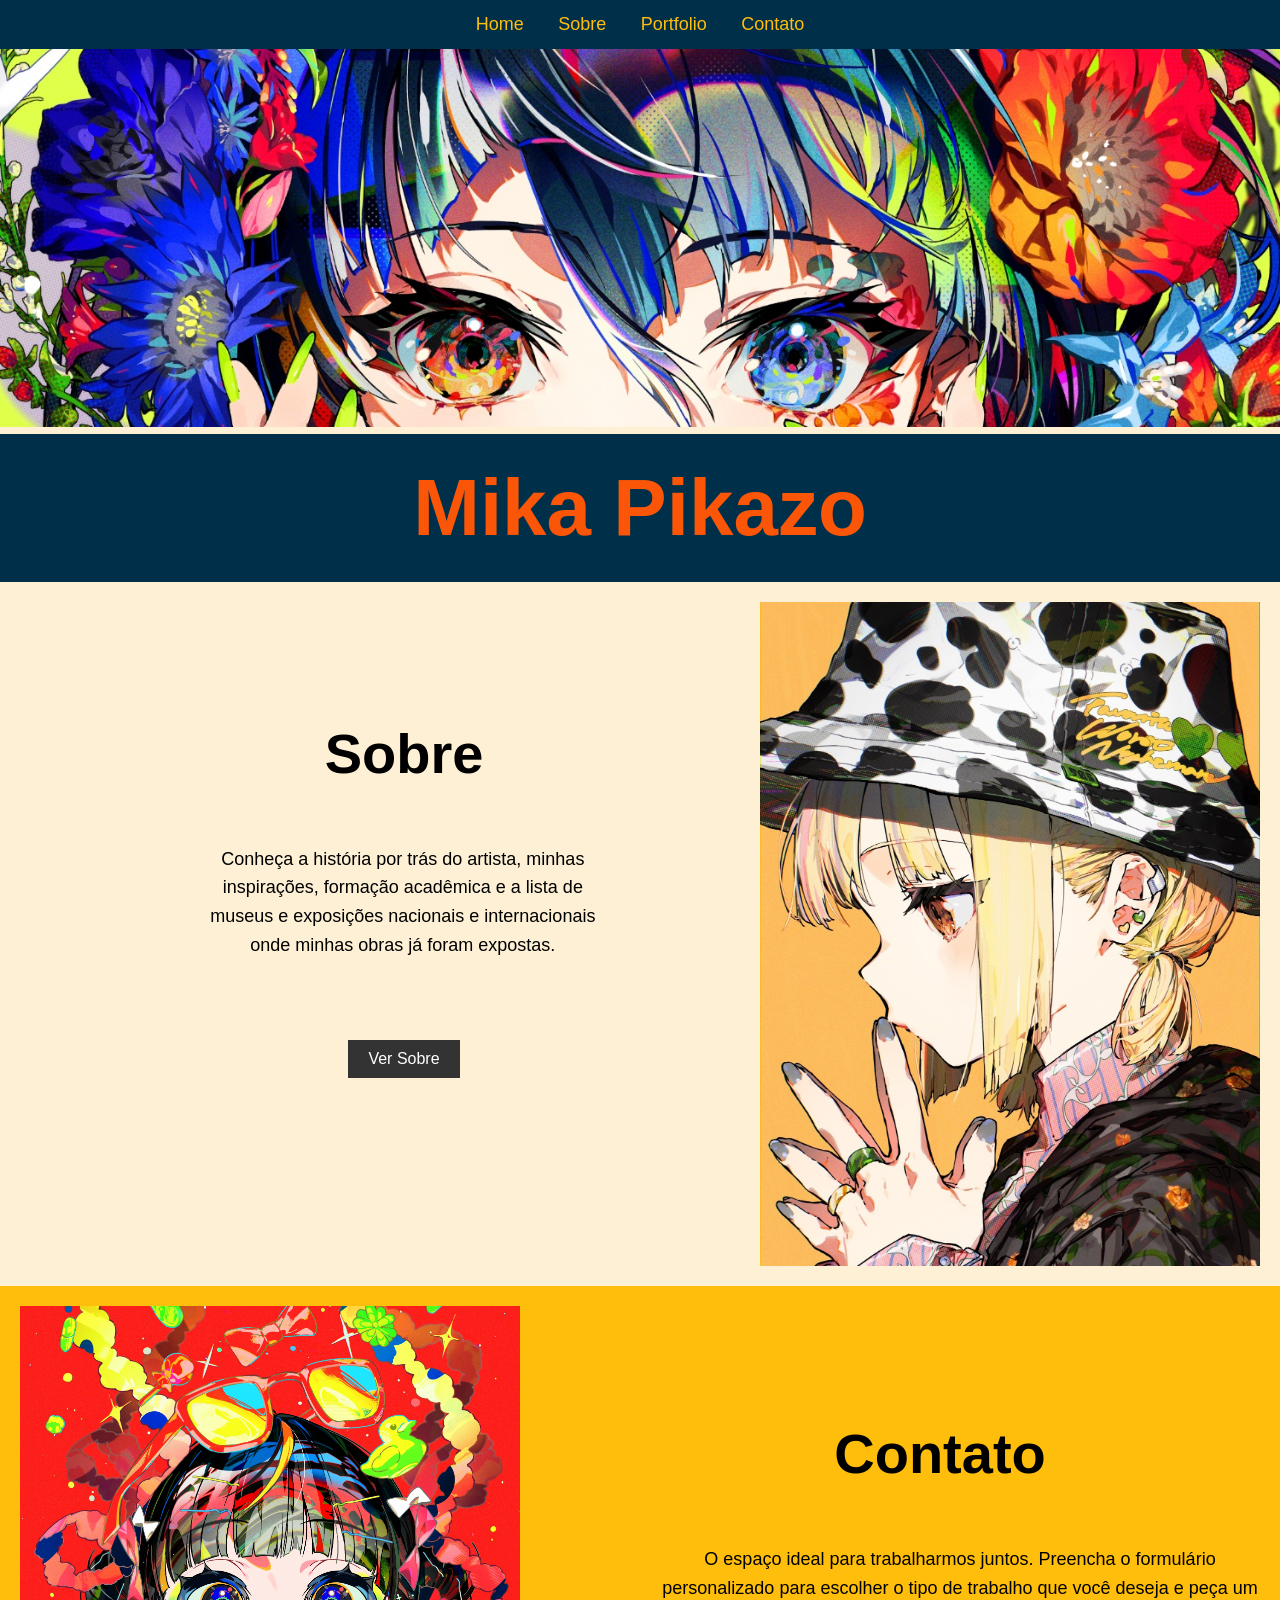
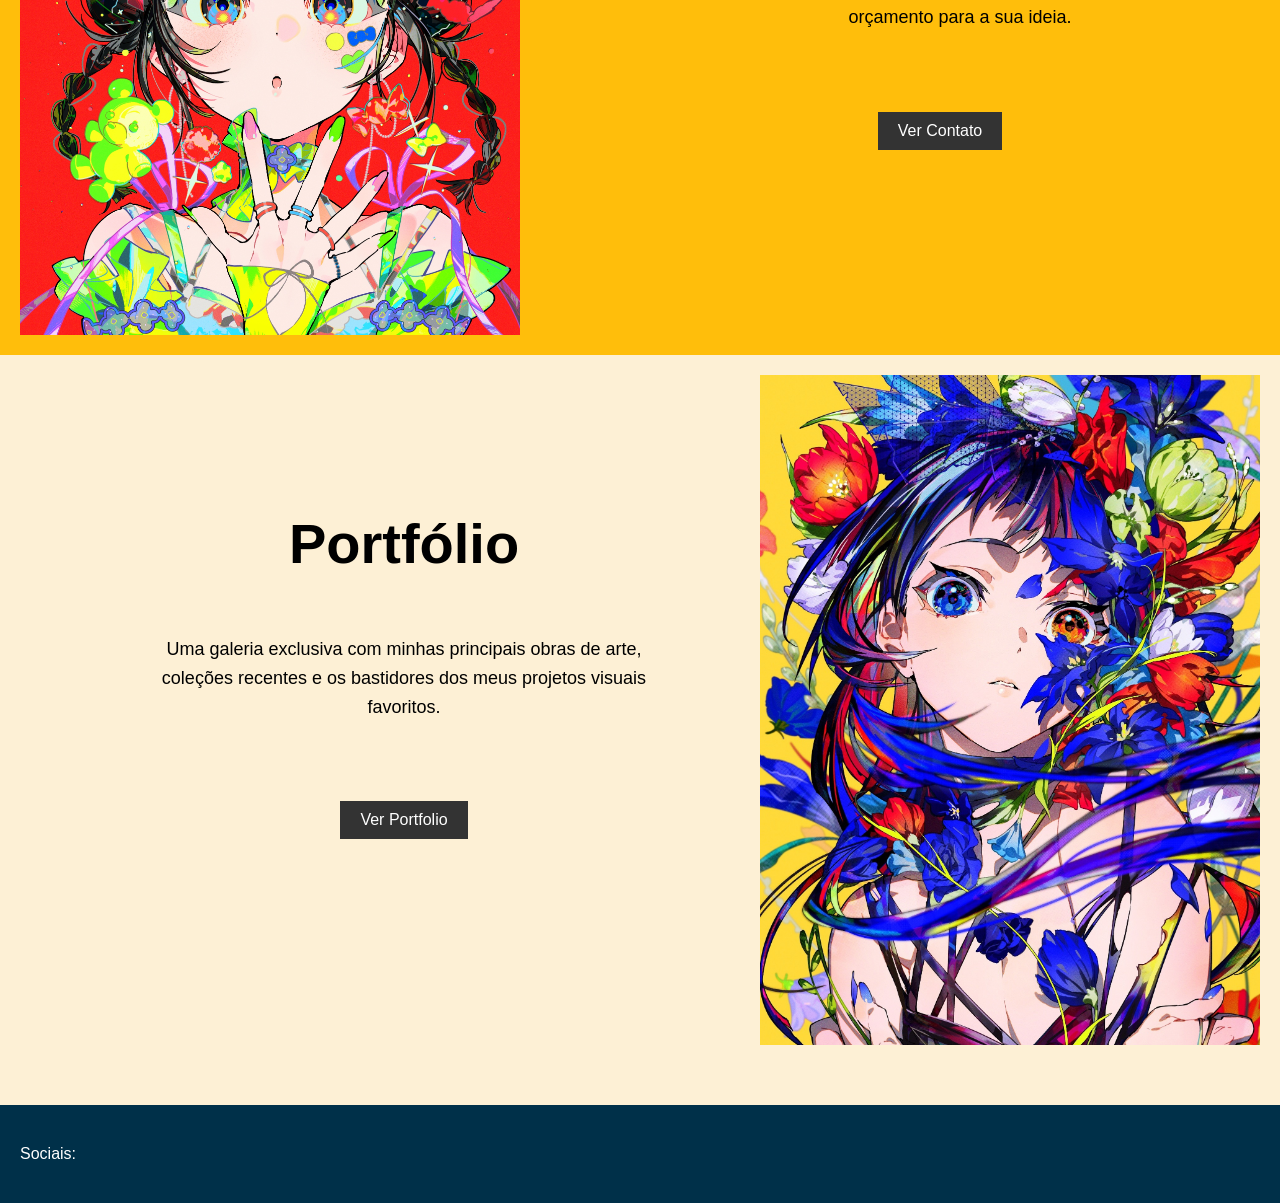
<file: index.html>
<!DOCTYPE html>
<html lang="en">
<head>
    <meta charset="UTF-8">
    <meta name="viewport" content="width=device-width, initial-scale=1.0">
    <link rel="stylesheet" href="home.css">
    <title>Home</title>
</head>
<body>
    <nav class="menu">
        <a href="index.html">Home</a>
        <a href="sobre.html">Sobre</a>
        <a href="portfolio.html">Portfolio</a>
        <a href="contato.html">Contato</a>
    </nav>

    <section class="banner">
        <img src="img/banner.jpg" alt="" id="foto-de-fundo">
    </section>
    <h1>Mika Pikazo</h1>

    <section id="sobre-home">
        <div id="sobre-home-texto">
            <h2>Sobre</h2>
            <p class="texto-padrao">Conheça a história por trás do artista, minhas inspirações, formação acadêmica e a lista de museus e exposições nacionais e internacionais onde minhas obras já foram expostas.</p>
            <a href="sobre.html"><button class="botao-acesso-home"> Ver Sobre</button></a>
        </div>
        <img src="img/img-3.jpg" alt="" id="foto-sobre-home">
    </section>

    <section id="contato-home">
        <img src="img/img-1.jpg" alt="" id="foto-contato-home">
        <div id="contato-home-texto">
            <h2>Contato</h2>
            <p class="texto-padrao"> O espaço ideal para trabalharmos juntos. Preencha o formulário personalizado para escolher o tipo de trabalho que você deseja e peça um orçamento para a sua ideia.</p>
            <a href="contato.html"><button class="botao-acesso-home">Ver Contato</button></a>
        </div>
    </section>

    <section id="portfolio-home">
        <div id="portfolio-home-texto">
            <h2>Portfólio</h2>
            <p class="texto-padrao">Uma galeria exclusiva com minhas principais obras de arte, coleções recentes e os bastidores dos meus projetos visuais favoritos.</p>
            <a href="portfolio.html"><button class="botao-acesso-home">Ver Portfolio</button></a>
        </div>
        <img src="img/img-4.jpg" alt="" id="foto-portfolio-home">
    </section>

    <footer>
        <p class="#">Sociais:</p>
    </footer>

</body>
</html>
</file>
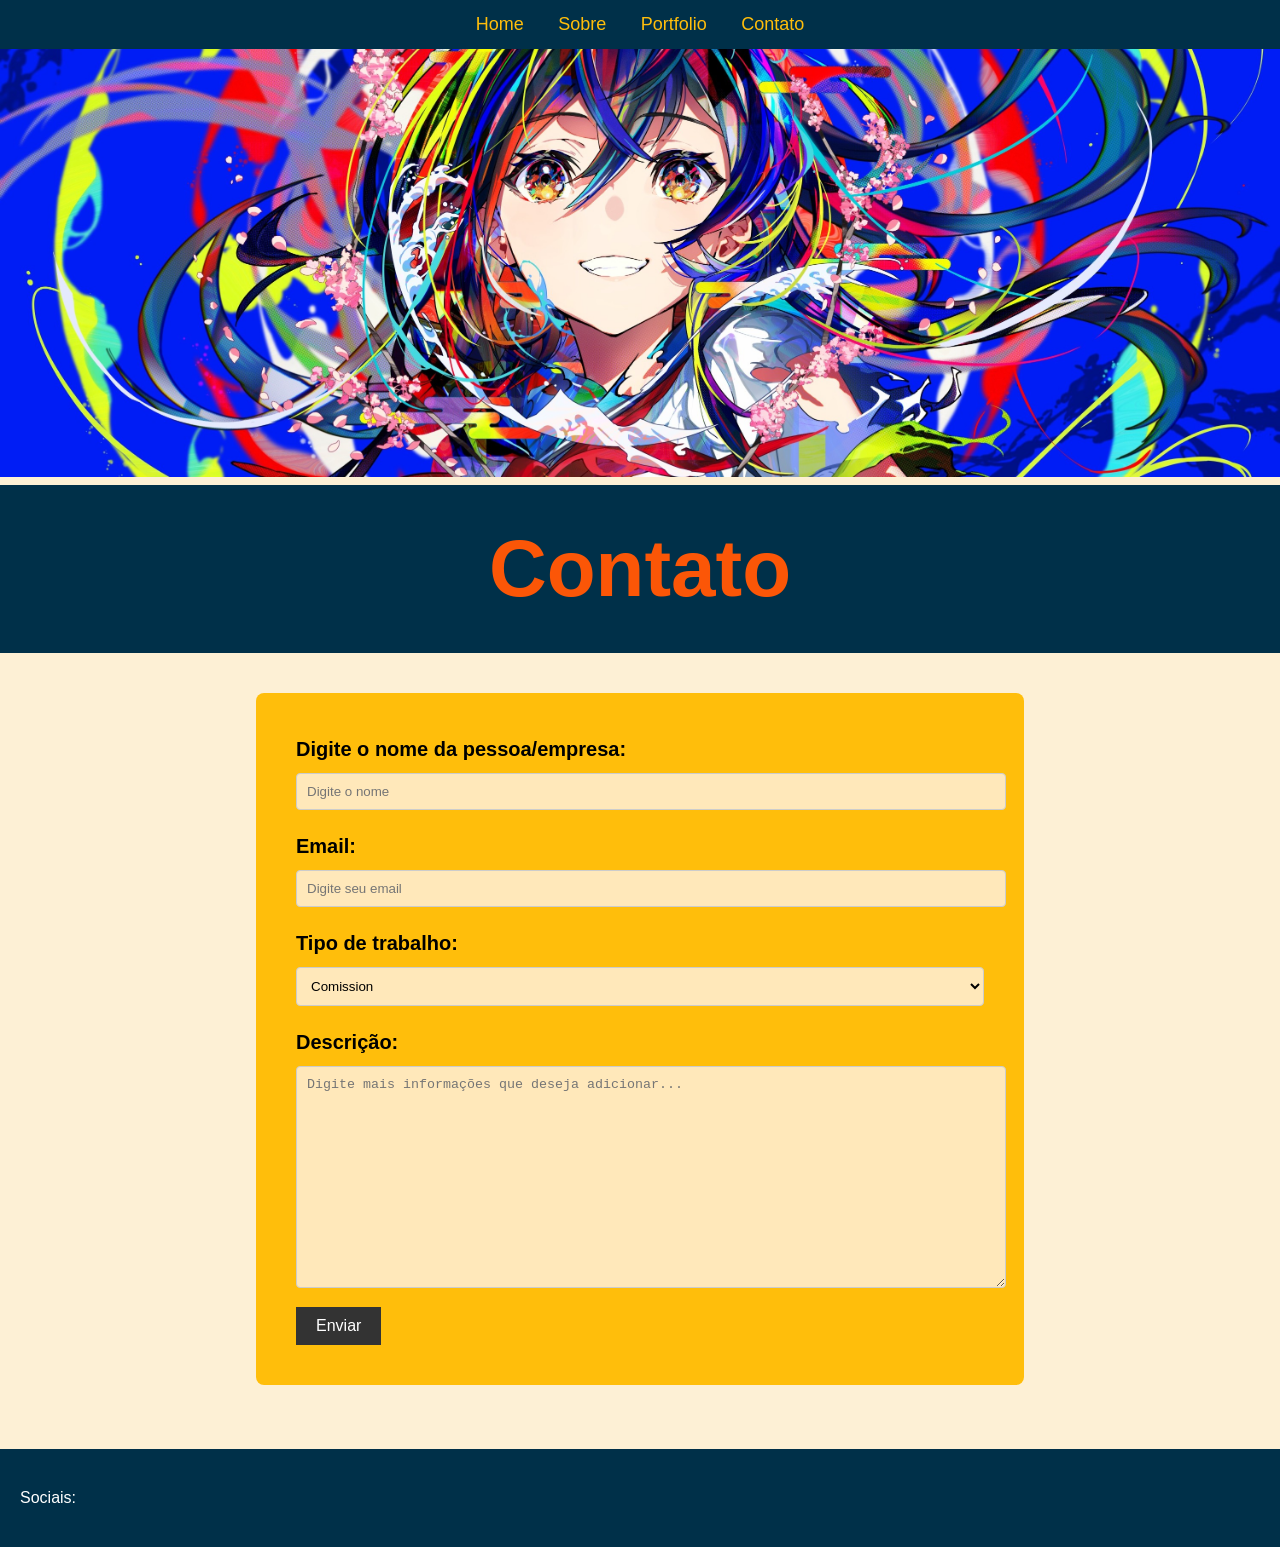
<file: contato.html>
<!DOCTYPE html>
<html lang="en">
<head>
    <meta charset="UTF-8">
    <meta name="viewport" content="width=device-width, initial-scale=1.0">
    <link rel="stylesheet" href="contato.css">
    <title>Document</title>
</head>
<body>
    <nav class="menu">
        <a href="index.html">Home</a>
        <a href="sobre.html">Sobre</a>
        <a href="portfolio.html">Portfolio</a>
        <a href="contato.html">Contato</a>
    </nav>

    <section>
        <img src="img/banner-contato.jpg" alt="" id="foto-de-fundo">
    </section>

    <h1 class="titulo">Contato</h1>

    <fieldset class="formulario">
        <legend></legend>

        <div>
            <label for="Nome">Digite o nome da pessoa/empresa:</label>
            <input type="text" name="Nome" placeholder="Digite o nome">
        </div>
        <div>
            <label for="Email">Email:</label>
            <input type="email" name="Email" placeholder="Digite seu email">
        </div>
        <div>
            <label for="Trabalho">Tipo de trabalho:</label>
            <select name="Trabalho" id="trabalho" placeholder="Selecione o tipo de trabalho">
                <option value="1">Comission</option>
                <option value="2">Projeto</option>
                <option value="3">Exposição</option>
            </select>
        </div>
        <div>
            <label for="Descricao">Descrição:</label>
            <textarea name="Descricao" id="descricao" cols="" rows="" placeholder="Digite mais informações que deseja adicionar..."></textarea>
        </div>

        <button id="enviar" name="envia">Enviar</button>
    </fieldset>

    <footer>
        <p class="#">Sociais:</p>
    </footer>

    <script src="javascript/formulario.js"></script>
    
</body>
</html>
</file>
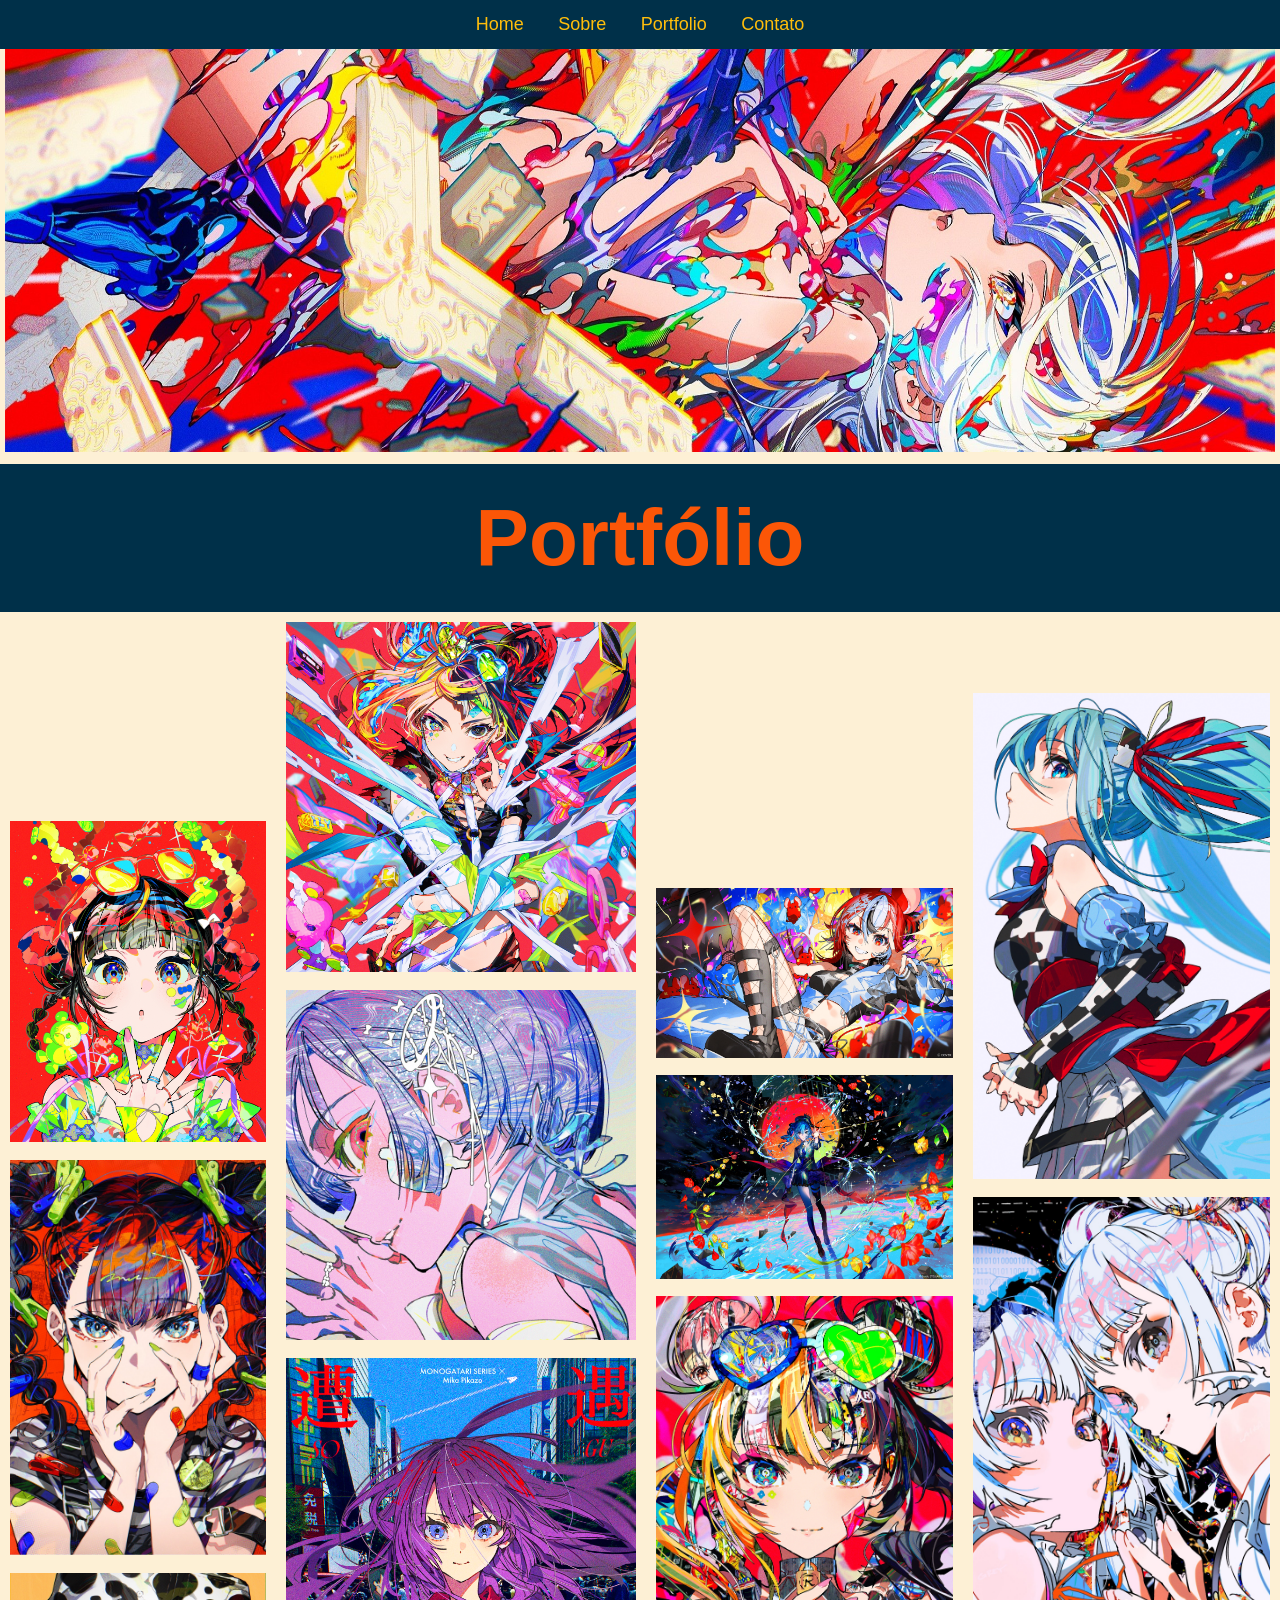
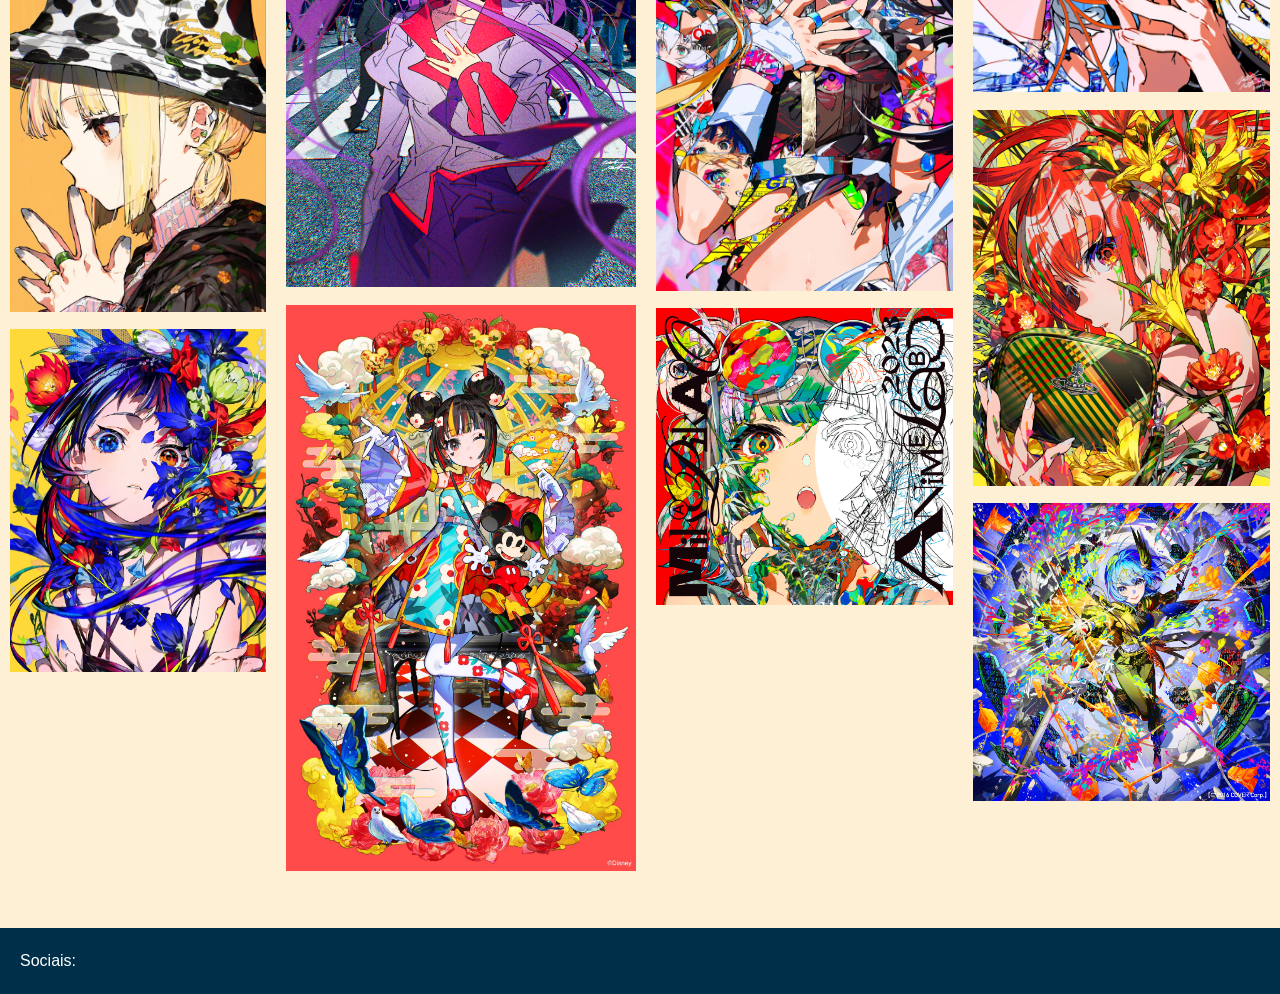
<file: portfolio.html>
<!DOCTYPE html>
<html lang="en">
<head>
    <meta charset="UTF-8">
    <meta name="viewport" content="width=device-width, initial-scale=1.0">
    <link rel="stylesheet" href="portfolio.css">
    <title>Document</title>
</head>
<body>
    <nav class="menu">
        <a href="index.html">Home</a>
        <a href="sobre.html">Sobre</a>
        <a href="portfolio.html">Portfolio</a>
        <a href="contato.html">Contato</a>
    </nav>

    <section>
        <img src="img/banner-portfolio.jpg" alt="Foto de fundo" id="foto-de-fundo">
    </section>
    
    <h1>Portfólio</h1>


    <div class="galeria">
        <div class="galeria-row">
            <div class="galeria-img"><img src="img/img-1.jpg" alt="" id="1"></div>
            <div class="galeria-img"><img src="img/img-2.jpg" alt="" id="2"></div>
            <div class="galeria-img"><img src="img/img-3.jpg" alt="" id="3"></div>
            <div class="galeria-img"><img src="img/img-4.jpg" alt="" id="4"></div>
        </div>
        <div class="galeria-row">
            <div class="galeria-img"><img src="img/img-5.jpg" alt="" id="5"></div>
            <div class="galeria-img"><img src="img/img-6.jpg" alt="" id="6"></div>
            <div class="galeria-img"><img src="img/img-7.jpg" alt="" id="7"></div>
            <div class="galeria-img"><img src="img/img-8.jpg" alt="" id="8"></div>
        </div>
        <div class="galeria-row">
            <div class="galeria-img"><img src="img/img-9.jpg" alt="" id="9"></div>
            <div class="galeria-img"><img src="img/img-10.jpg" alt="" id="10"></div>
            <div class="galeria-img"><img src="img/img-11.jpg" alt="" id="11"></div>
            <div class="galeria-img"><img src="img/img-12.jpg" alt="" id="12"></div>
        </div>
        <div class="galeria-row">
            <div class="galeria-img"><img src="img/img-13.jpg" alt="" id="13"></div>
            <div class="galeria-img"><img src="img/img-14.jpg" alt="" id="14"></div>
            <div class="galeria-img"><img src="img/img-15.jpg" alt="" id="15"></div>
            <div class="galeria-img"><img src="img/img-16.jpg" alt="" id="16"></div>
        </div>
    </div>

    <footer>
        <p class="#">Sociais:</p>
    </footer>
</body>
</html>
</file>
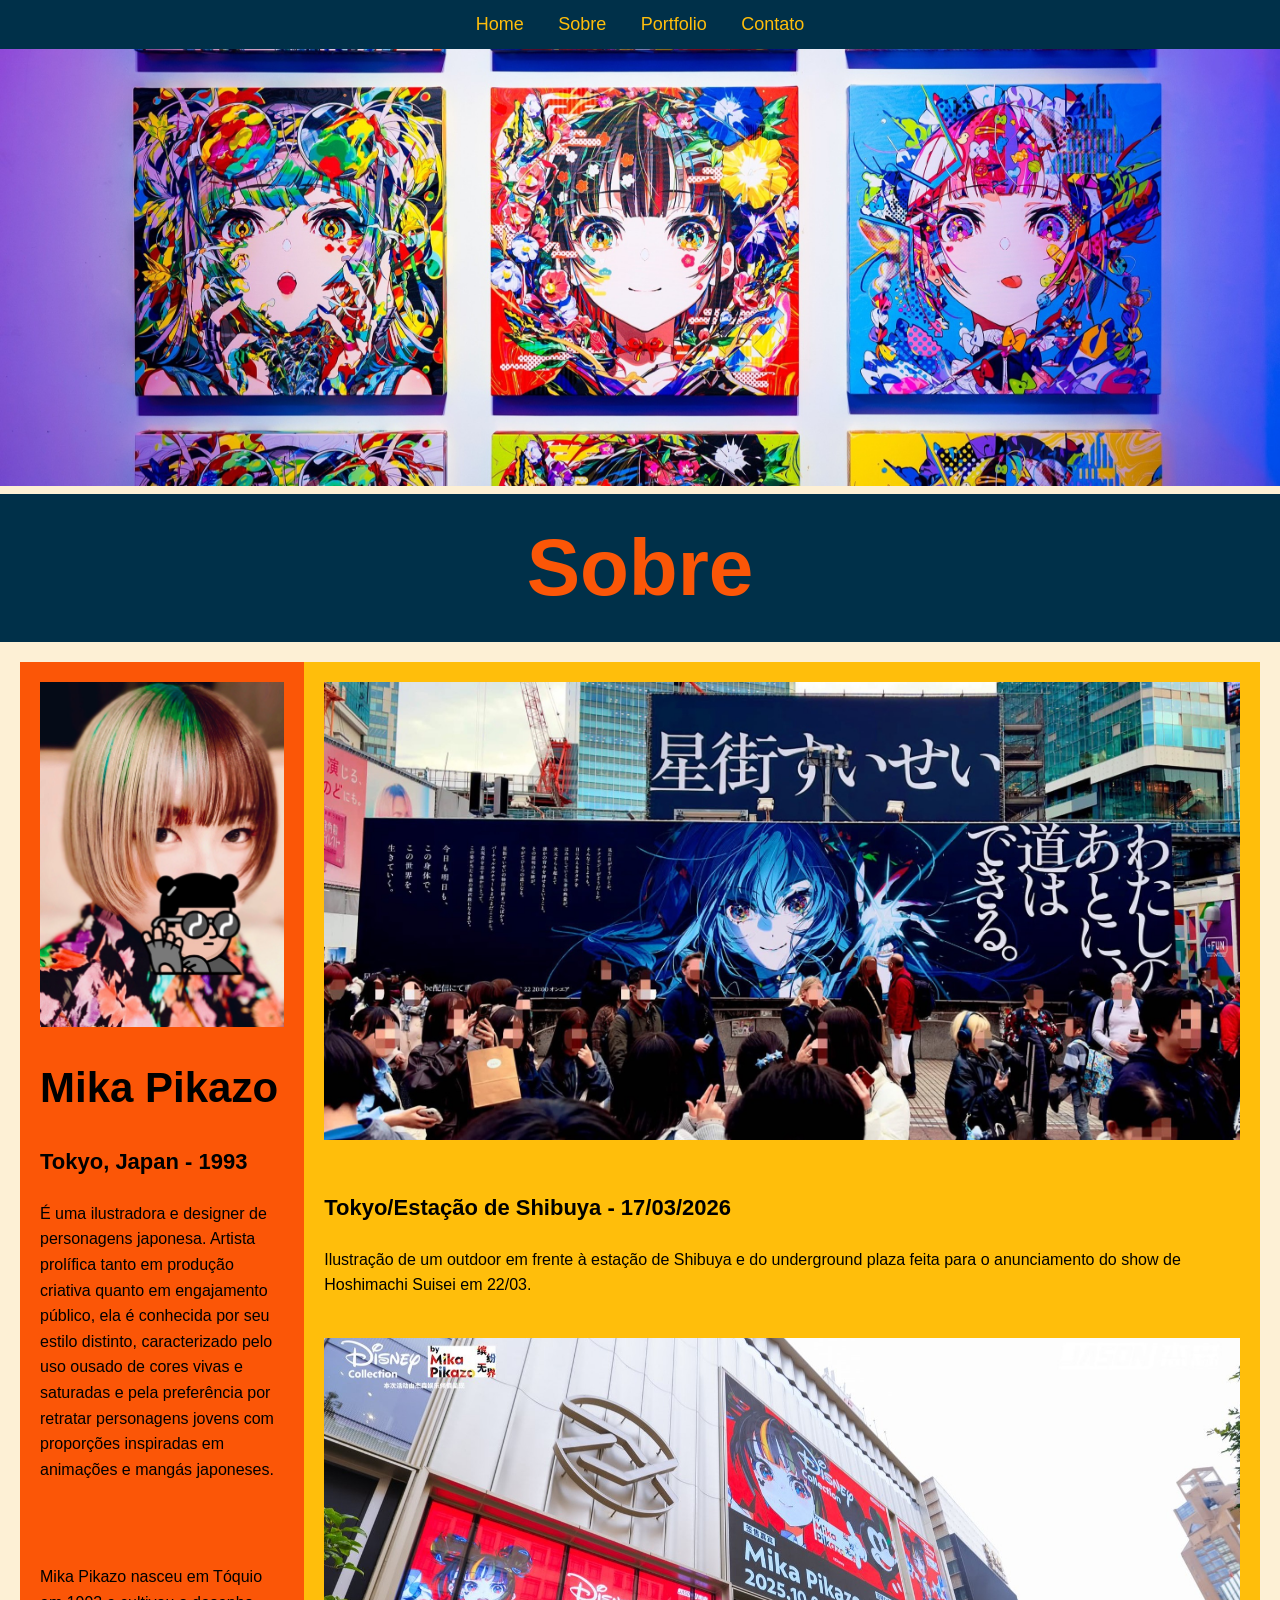
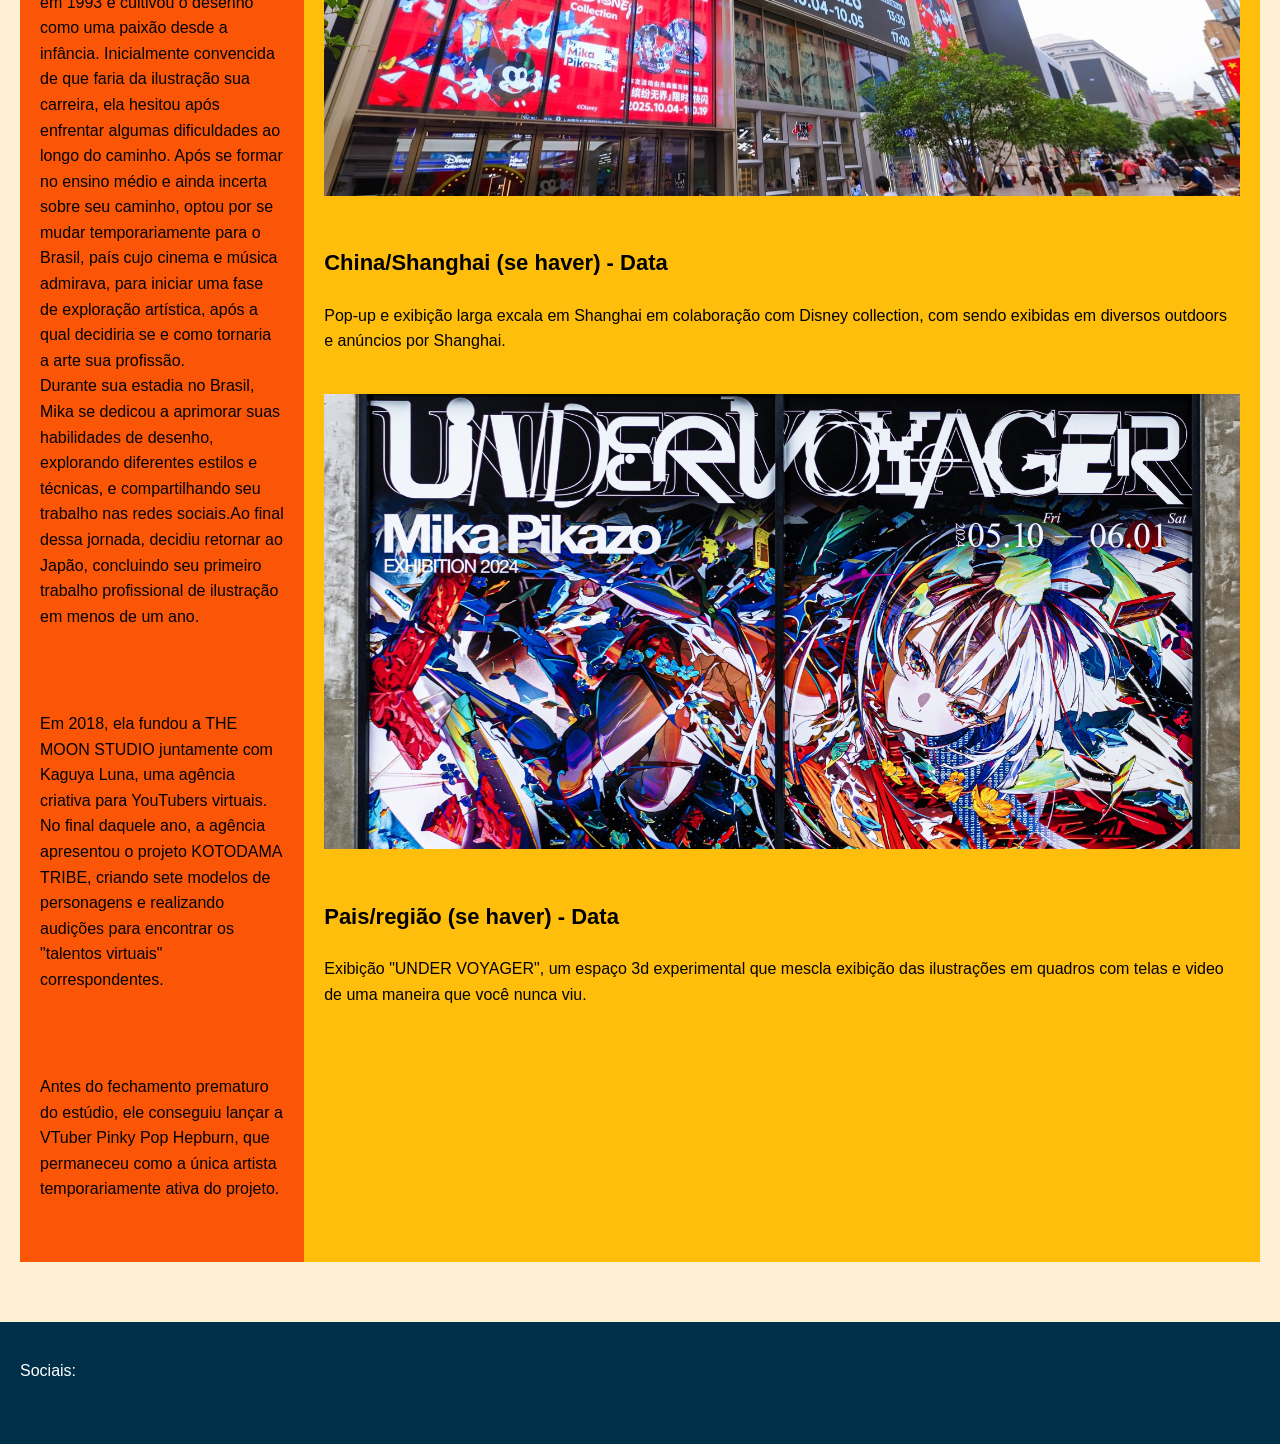
<file: sobre.html>
<!DOCTYPE html>
<html lang="en">
<head>
    <meta charset="UTF-8">
    <meta name="viewport" content="width=device-width, initial-scale=1.0">
    <link rel="stylesheet" href="sobre.css">
    <title>Document</title>
</head>
<body>
    <nav class="menu">
        <a href="index.html">Home</a>
        <a href="sobre.html">Sobre</a>
        <a href="portfolio.html">Portfolio</a>
        <a href="contato.html">Contato</a>
    </nav>

    <section>
        <img src="img/banner-sobre-1.jpg" alt="" id="foto-de-fundo">
    </section>

    <h1>Sobre</h1>

    <div class="container">
        <div class="div-esquerda">
            <img src="img/img-perfil.jpg" alt="">
            <h2>Mika Pikazo</h2>
            <h3>Tokyo, Japan - 1993 </h3>

            <p>É uma ilustradora e designer de personagens japonesa. Artista prolífica tanto em produção criativa quanto em engajamento público, ela é conhecida por seu estilo 
                distinto, caracterizado pelo uso ousado de cores vivas e saturadas e pela preferência por retratar personagens jovens com proporções inspiradas em animações e 
                mangás japoneses.</p>
            <br>
            <p>Mika Pikazo nasceu em Tóquio em 1993 e cultivou o desenho como uma paixão desde a infância. Inicialmente convencida de que faria da ilustração sua carreira, 
                ela hesitou após enfrentar algumas dificuldades ao longo do caminho. Após se formar no ensino médio e ainda incerta sobre seu caminho, optou por se mudar 
                temporariamente para o Brasil, país cujo cinema e música admirava, para iniciar uma fase de exploração artística, após a qual decidiria se e como tornaria
                a arte sua profissão. <br> Durante sua estadia no Brasil, Mika se dedicou a aprimorar suas habilidades de desenho, explorando diferentes estilos e técnicas, e 
                compartilhando seu trabalho nas redes sociais.Ao final dessa jornada, decidiu retornar ao Japão, concluindo seu primeiro trabalho profissional de ilustração 
                em menos de um ano.</p>
            <br>
            <p> Em 2018, ela fundou a THE MOON STUDIO juntamente com Kaguya Luna, uma agência criativa para YouTubers virtuais. No final daquele ano, a agência apresentou o 
                projeto KOTODAMA TRIBE, criando sete modelos de personagens e realizando audições para encontrar os "talentos virtuais" correspondentes.</p> 
            <br>
            <p>Antes do fechamento prematuro do estúdio, ele conseguiu lançar a VTuber Pinky Pop Hepburn, que permaneceu como a única artista temporariamente ativa do 
                projeto.</p>
        </div>
        <div class="div-direita">
            <div><img src="img/img-exibicao-1.jpg" alt=""></div>
            <h3>Tokyo/Estação de Shibuya - 17/03/2026</h3>
            <p>Ilustração de um outdoor em frente à estação de Shibuya e do underground plaza feita para o anunciamento do show de Hoshimachi Suisei em 22/03.</p>

            <img src="img/img-exibicao-2.jpg" alt="">
            <h3>China/Shanghai (se haver) - Data</h3>
            <p>Pop-up e exibição larga excala em Shanghai em colaboração com Disney collection, com sendo exibidas em diversos outdoors e anúncios por Shanghai.</p>

            <img src="img/img-exibicao-3.jpg" alt="">
            <h3>Pais/região (se haver) - Data</h3>
            <p>Exibição "UNDER VOYAGER", um espaço 3d experimental que mescla exibição das ilustrações em quadros com telas e video de uma maneira que você nunca viu.</p>
        </div>
    </div>

    <footer>
        <p class="#">Sociais:</p>
    </footer>

</body>
</html>
</file>
<file: home.css>
body{
    font-family: 'Roboto', 'Helvetica', sans-serif;
    font-size: 16px;
    line-height: 1.6;
    background-color: #fdf0d5;
    margin: 0;
}

h1, h2, h3{
    font-family: 'Inter', 'Arial', sans-serif;
    font-weight: 700;
}

.menu{
    position: fixed;
    width: 100%;
    background-color: #003049;
    text-align: center;
    padding: 10px 0;
}

.menu a{
    color: #ffbe0b;
    text-decoration: none;
    margin: 0 15px;
    font-size: 18px;
}

.banner {
    width: 100%;
}

.banner img {
    width: 100%;
    height: auto;
}
h1{
    font-family: Geneva, Verdana, sans-serif;
    text-align: center;
    font-size: 80px;
    padding: 10px 0;
    margin: 0 0;
    color: #fb5607;
    background-color: #003049;
}

#sobre-home {
    display: flex;
    align-items: center;
    gap: 20px;
    padding: 20px;

    width: 100%;
}

#sobre-home img {
    width: 50%;
    max-width: 500px;
    height: auto;
    margin-right: 40px;
}

#sobre-home-texto {
    /* padding: 20px; */
    text-align: center;
    margin-bottom: 10%;
    margin-left: 10%;
    margin-right: 80px;
}

#sobre-home-texto h2 {
    font-size: 56px;
}

#sobre-home-texto p {
    font-size: 18px;
    margin-bottom: 80px;
    margin-top: 20px;
    /* margin-right: 40px; */
    margin-left: 50px;
    margin-right: 50px;
    width: 80%;
}

#contato-home {
    display: flex;
    align-items: center;
    gap: 20px;
    padding: 20px;
    width: 100%;
    background-color: #ffbe0b;
    margin-right: 20px;
}

#contato-home img {
    width: 50%;
    max-width: 500px;
    height: auto;
}

#contato-home-texto {
    width: 50%;
    padding: 20px;
    text-align: center;
    margin-bottom: 10%;
    margin-left: 60px;
}

#contato-home-texto h2 {
    font-size: 56px;
}

#contato-home-texto p {
    font-size: 18px;
    margin-bottom: 80px;
    margin-top: 20px;
    margin-left: 40px;
}

#portfolio-home {
    display: flex;
    align-items: center;
    gap: 20px;
    padding: 20px;
    /* margin-right: 20px; */
    width: 100%;
}

#portfolio-home img {
    width: 50%;
    max-width: 500px;
    height: auto;
    margin-right: 40px;
}

#portfolio-home-texto {
    /* padding: 20px; */
    text-align: center;
    margin-bottom: 10%;
    margin-left: 10%;
    margin-right: 80px;
}

#portfolio-home-texto h2 {
    font-size: 56px;
}

#portfolio-home-texto p {
    font-size: 18px;
    margin-bottom: 80px;
    margin-top: 20px;
}

#foto-sobre-home {
    max-width: 100%;
    height: auto;
    display: block;
}

#foto-contato-home {
    max-width: 100%;
    height: auto;
    display: block;
}

#foto-portfolio-home {
    max-width: 100%;
    height: auto;
    display: block;
}

.botao-acesso-home {
    background-color: #333;
    color: #fff;
    border: none;
    padding: 10px 20px;
    cursor: pointer;
    font-size: 16px;
}

.botao-acesso-home:hover {
    background-color: #555;
}

footer {
    background-color: #003049;
    color: #fff;
    text-align: left;
    padding: 20px 0;
    margin-top: 40px;
}

footer p {
    margin-left: 20px;
}
</file>
<file: contato.css>
body{
    font-family: 'Roboto', 'Helvetica', sans-serif;
    font-size: 16px;
    line-height: 1.6;
    background-color: #fdf0d5;
    margin: 0;
}

h1, h2, h3{
    font-family: 'Inter', 'Arial', sans-serif;
    font-weight: 700;
}

.menu{
    position: fixed;
    width: 100%;
    background-color: #003049;
    text-align: center;
    padding: 10px 0;
}

.menu a{
    color: #ffbe0b;
    text-decoration: none;
    margin: 0 15px;
    font-size: 18px;
}

#foto-de-fundo {
    width: 100%;
    height: auto;
}

h1{
    text-align: center;
    font-size: 80px;
    padding: 10px 0;
    margin: 0 0;
    color: #fb5607;
    background-color: #003049;
}

.titulo{
    text-align: center;
    padding: 20px 0;
}

#form-contato {
    padding: 40px 20px;
    max-width: 600px;
    margin: 0 auto;
    border-radius: 8px;
}

fieldset {
    border: none;
    margin-top: 5%;
    margin-bottom: 5%;
    margin-right: 20%;
    margin-left: 20%;
    padding: 0;
    font-size: 20px;
}

.formulario {
    background-color: #ffbe0b;
    padding: 40px;
    max-width: 60%;
    margin-top: 40px;
    border-radius: 8px;
}

label {
    display: block;
    margin-bottom: 8px;
    font-weight: 600;
}

input {
    width: 100%;
    padding: 10px;
    margin-bottom: 20px;
    border: 1px solid #ccc;
    border-radius: 4px;
    background-color: #ffe8ba;
}

select {
    width: 100%;
    padding: 10px;
    margin-bottom: 20px;
    border: 1px solid #ccc;
    border-radius: 4px;
    background-color: #ffe8ba;
}

textarea {
    width: 100%;
    height: 200px;
    padding: 10px;
    border: 1px solid #ccc;
    border-radius: 4px;
    background-color: #ffe8ba;
}

button {
    background-color: #333;
    color: #fff;
    border: none;
    margin-top: 10px;
    padding: 10px 20px;
    cursor: pointer;
    font-size: 16px;
}

footer {
    background-color: #003049;
    color: #fff;
    text-align: left;
    padding: 20px 0;
    margin-top: 40px;
}

footer p {
    margin-left: 20px;
}
</file>
<file: portfolio.css>
* {
  box-sizing: border-box;
  margin: 0;
  padding: 0;
}

body{
    font-family: 'Roboto', 'Helvetica', sans-serif;
    font-size: 16px;
    line-height: 1.6;
    background-color: #fdf0d5;
    margin: 0;
}

h1, h2, h3{
    font-family: 'Inter', 'Arial', sans-serif;
    font-weight: 700;
}

.menu{
    position: fixed;
    width: 100%;
    background-color: #003049;
    text-align: center;
    padding: 10px 0;
}

.menu a{
    color: #ffbe0b;
    text-decoration: none;
    margin: 0 15px;
    font-size: 18px;
}

#foto-de-fundo {
    width: 100%;
    height: auto;
}

h1{
    text-align: center;
    font-size: 80px;
    padding: 10px 0;
    margin: 0 0;
    color: #fb5607;
    background-color: #003049;
}

.galeria {
    display: flex;
    flex-direction: row;
    justify-content: space-between;
    align-items: center;
}

.galeria-row {
    display: flex;
    flex-direction: column;
    padding: 5px;
}

img {
    width: 100%;
    padding: 5px;
}

@media only screen and (max-width: 768px) { /* usei ai nessa parte pq nao sabia como fazer o media query */
    .galeria {
        display: flex;
        flex-direction: column;
        justify-content: space-between;
    }
}


footer {
    background-color: #003049;
    color: #fff;
    text-align: left;
    padding: 20px 0;
    margin-top: 40px;
}

footer p {
    margin-left: 20px;
}
</file>
<file: sobre.css>
body{
    font-family: 'Roboto', 'Helvetica', sans-serif;
    font-size: 16px;
    line-height: 1.6;
    background-color: #fdf0d5;
    margin: 0;
}

h1, h2, h3{
    font-family: 'Inter', 'Arial', sans-serif;
    font-weight: 700;
}

.menu{
    position: fixed;
    width: 100%;
    background-color: #003049;
    text-align: center;
    padding: 10px 0;
}

.menu a{
    color: #ffbe0b;
    text-decoration: none;
    margin: 0 15px;
    font-size: 18px;
}

#foto-de-fundo {
    width: 100%;
    height: auto;
}

h1{
    text-align: center;
    font-size: 80px;
    padding: 10px 0;
    margin: 0 0;
    color: #fb5607;
    background-color: #003049;
}

h2 {
    font-size: 42px;
    margin: 0;
}

h3 {
    font-size: 22px;
}

p {
    font-size: 16px;
    margin-bottom: 40px;
}

.container {
    display: flex;
    justify-content: space-between;
    padding: 20px;
}

.div-esquerda {
    float: left;
    width: 20%;
    padding: 20px;
    background-color: #fb5607;
}

.div-esquerda img {
    width: 100%;
    height: auto;
    margin-bottom: 20px;
}

.div-direita {
    float: right;
    width: 75%;
    padding: 20px;
    background-color: #ffbe0b;
}

.div-direita img {
    width: 100%;
    height: auto;
    margin-bottom: 20px;
}

footer {
    background-color: #003049;
    color: #fff;
    text-align: left;
    padding: 20px 0;
    margin-top: 40px;
}

footer p {
    margin-left: 20px;
}
</file>
